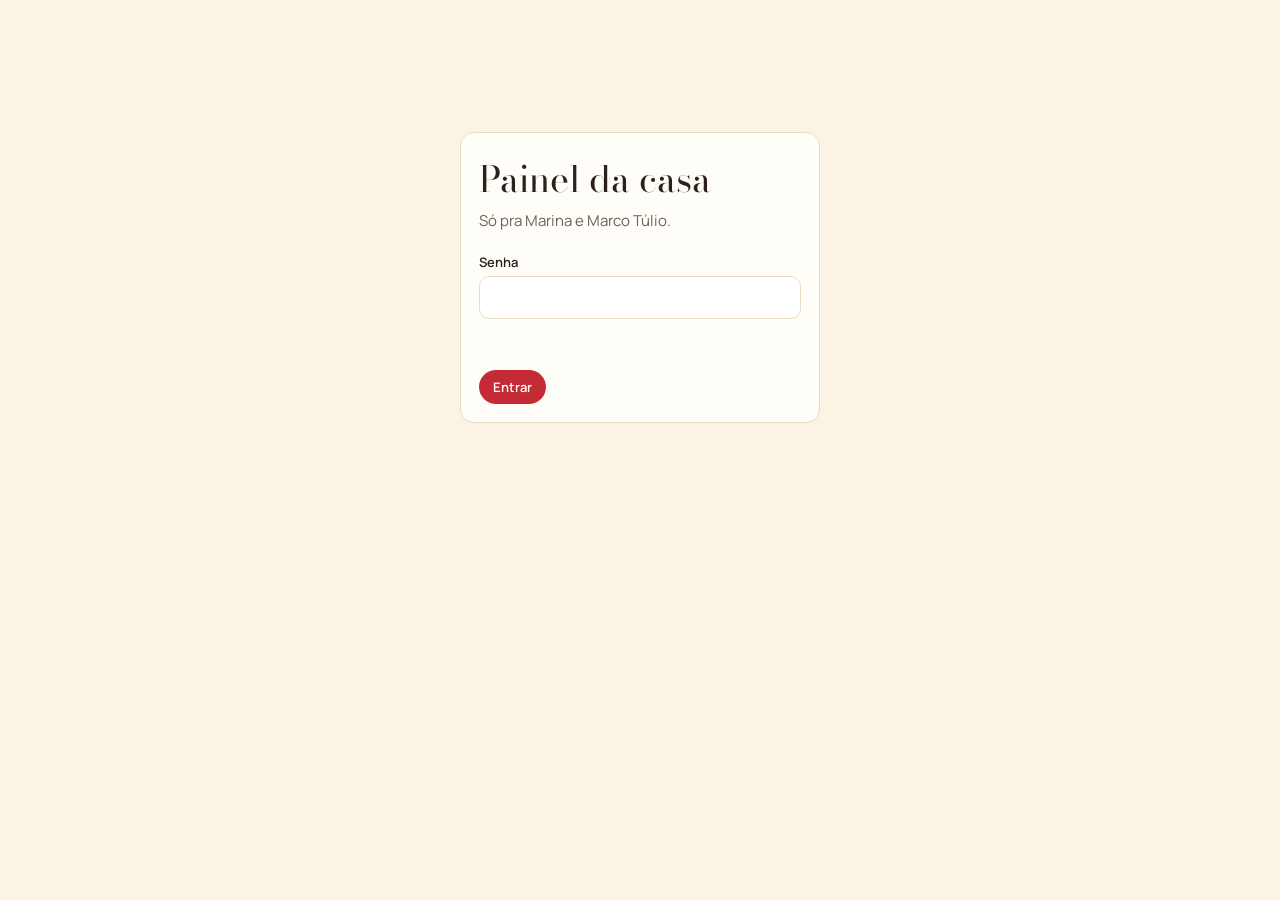
<file: admin.html>
<!doctype html>
<html lang="pt-BR">
<head>
<meta charset="utf-8">
<meta name="viewport" content="width=device-width,initial-scale=1">
<meta name="robots" content="noindex">
<title>Painel da Casa</title>
<link rel="stylesheet" href="https://fonts.googleapis.com/css2?family=Bodoni+Moda:opsz@6..96&family=Manrope:wght@400;600;700&display=swap">
<style>
:root{--bg:#fbf4e4;--papel:#fffdf7;--tinta:#2b211c;--tinta-2:#6e625a;--linha:#e9dcc2;--ameixa:#C42B34;--ok:#2f7a4f;--nao:#a23b4a;--manteiga:#FCE9AB}
*{box-sizing:border-box}[hidden]{display:none!important}
body{margin:0;background:var(--bg);color:var(--tinta);font:15px/1.5 "Manrope",system-ui,sans-serif;padding:24px max(16px,env(safe-area-inset-left,0px)) 64px}
.wrap{max-width:1000px;margin:0 auto}
h1{font:400 36px "Bodoni Moda",Georgia,serif;margin:0 0 4px}
.sub{color:var(--tinta-2);margin:0 0 20px}
.tabs{display:flex;gap:6px;flex-wrap:wrap;margin-bottom:18px}
.tabs button{font:600 14px inherit;font-family:inherit;border:1px solid var(--linha);background:var(--papel);color:var(--tinta);border-radius:999px;padding:8px 14px;cursor:pointer}
.tabs button[aria-selected="true"]{background:var(--tinta);color:#fff;border-color:var(--tinta)}
.card{background:var(--papel);border:1px solid var(--linha);border-radius:14px;padding:18px;margin-bottom:14px}
.nums{display:grid;grid-template-columns:repeat(auto-fit,minmax(150px,1fr));gap:12px;margin-bottom:14px}
.nums div{background:var(--papel);border:1px solid var(--linha);border-radius:14px;padding:16px}
.nums b{display:block;font:400 34px "Bodoni Moda",serif;font-variant-numeric:tabular-nums}
.nums span{font-size:12px;text-transform:uppercase;letter-spacing:.1em;color:var(--tinta-2)}
.tbl{overflow-x:auto}
table{width:100%;border-collapse:collapse;font-size:14px}
th,td{text-align:left;padding:10px 8px;border-bottom:1px solid var(--linha);vertical-align:top}
th{font-size:12px;text-transform:uppercase;letter-spacing:.08em;color:var(--tinta-2)}
.pill{display:inline-block;border-radius:999px;padding:2px 10px;font-size:12px;font-weight:700;background:var(--bg)}
.pill.sim{background:#d7efdf;color:var(--ok)}.pill.nao{background:#f6d9dd;color:var(--nao)}.pill.pend{background:var(--manteiga)}
button.b,a.b{font:600 13px "Manrope",sans-serif;border:0;border-radius:999px;padding:8px 14px;background:var(--ameixa);color:#fff;cursor:pointer;text-decoration:none;display:inline-block;white-space:nowrap}
.b.g{background:transparent;color:var(--ameixa);box-shadow:inset 0 0 0 1.5px var(--ameixa)}
.b.r{background:var(--nao)}
.row{display:flex;gap:8px;flex-wrap:wrap;align-items:end}
.row > label{flex:1;min-width:140px}
label{display:block;font-size:13px;font-weight:600}
input,select,textarea{width:100%;font:inherit;border:1px solid var(--linha);border-radius:10px;padding:9px 11px;margin-top:4px;background:#fff;color:var(--tinta)}
.recado{display:grid;grid-template-columns:1fr auto;gap:12px;align-items:start;border-bottom:1px solid var(--linha);padding:12px 0}
.recado p{margin:4px 0}.recado img{max-height:120px;border-radius:8px}
.msg{color:var(--ameixa);font-weight:600;min-height:1.4em}
.login{max-width:360px;margin:12vh auto}
.muted{color:var(--tinta-2);font-size:13px}
</style>
</head>
<body>
<div class="wrap">
  <form class="card login" id="login">
    <h1>Painel da casa</h1>
    <p class="sub">Só pra Marina e Marco Túlio.</p>
    <label for="senha">Senha</label>
    <input id="senha" type="password" autocomplete="current-password" required>
    <p class="msg" id="loginMsg"></p>
    <button class="b" type="submit">Entrar</button>
  </form>

  <div id="app" hidden>
    <h1>Painel da casa</h1>
    <p class="sub" id="resumo"></p>
    <div class="tabs" role="tablist" id="tabs">
      <button type="button" data-t="convidados" aria-selected="true">Convidados</button>
      <button type="button" data-t="confirmacoes" aria-selected="false">Confirmações</button>
      <button type="button" data-t="recados" aria-selected="false">Recados</button>
      <button type="button" data-t="presentes" aria-selected="false">Presentes</button>
      <button type="button" data-t="conselhos" aria-selected="false">Conselhos</button>
      <button type="button" data-t="capsula" aria-selected="false">Cápsula</button>
      <button type="button" data-t="lembretes" aria-selected="false">Lembretes</button>
    </div>
    <div id="view"></div>
  </div>
</div>
<script src="config.js" charset="utf-8"></script>
<script>
(function(){
const C=window.CASA||{}, API=C.API_URL;
const $=s=>document.querySelector(s);
const el=(t,c,x)=>{const e=document.createElement(t);if(c)e.className=c;if(x!=null)e.textContent=x;return e};
let senha="", dados=null, aba="convidados";
try{senha=sessionStorage.getItem("casa-senha")||""}catch(e){}
async function call(op,extra){
  if(!API) throw new Error("Falta preencher API_URL no config.js.");
  const r=await fetch(API,{method:"POST",headers:{"Content-Type":"text/plain;charset=utf-8"},body:JSON.stringify(Object.assign({action:"admin",senha,op},extra||{}))});
  const j=await r.json(); if(!j.ok) throw new Error(j.erro||"Erro"); return j;
}
async function recarregar(){ dados=await call("tudo"); $("#resumo").textContent=dados.resumo; render(); }
$("#login").addEventListener("submit",async e=>{
  e.preventDefault(); senha=$("#senha").value; $("#loginMsg").textContent="Entrando…";
  try{ await recarregar(); try{sessionStorage.setItem("casa-senha",senha)}catch(e){} $("#login").hidden=true; $("#app").hidden=false; }
  catch(err){ $("#loginMsg").textContent=err.message; }
});
if(senha){ recarregar().then(()=>{$("#login").hidden=true;$("#app").hidden=false}).catch(()=>{}); }
document.querySelectorAll("#tabs button").forEach(b=>b.addEventListener("click",()=>{aba=b.dataset.t;document.querySelectorAll("#tabs button").forEach(x=>x.setAttribute("aria-selected",x===b?"true":"false"));render()}));

const zap=(tel,txt)=>"https://wa.me/"+(String(tel).replace(/\D/g,"").replace(/^(?!55)/,"55"))+"?text="+encodeURIComponent(txt);
const site=()=> (dados.site||location.href.replace(/admin\.html.*$/,"")).replace(/\/$/,"");
const link=c=>site()+"/?c="+encodeURIComponent(c);
const nomeCasal=()=>(C.casal?C.casal.nome1+" e "+C.casal.nome2:"");
function tabela(cols,rows){const w=el("div","tbl"),t=el("table"),h=el("tr");cols.forEach(c=>h.appendChild(el("th","",c)));t.appendChild(h);rows.forEach(r=>{const tr=el("tr");r.forEach(c=>{const td=el("td");if(c instanceof Node)td.appendChild(c);else td.textContent=c==null?"":c;tr.appendChild(td)});t.appendChild(tr)});w.appendChild(t);return w}
function btn(txt,cls,fn){const b=el("button","b "+(cls||""),txt);b.type="button";b.addEventListener("click",async()=>{b.disabled=true;try{await fn()}catch(e){alertMsg(e.message)}b.disabled=false});return b}
function a(txt,href,cls){const x=el("a","b "+(cls||""),txt);x.href=href;x.target="_blank";x.rel="noopener";return x}
function alertMsg(m){$("#resumo").textContent=m}
function pill(s){const p=el("span","pill "+(s==="sim"?"sim":s==="nao"||s==="não"?"nao":"pend"),s==="sim"?"vai":s==="nao"||s==="não"?"não vai":"sem resposta");return p}
const fmt=d=>d?new Date(d).toLocaleString("pt-BR",{day:"2-digit",month:"2-digit",hour:"2-digit",minute:"2-digit"}):"";

function render(){
  const v=$("#view"); v.textContent="";
  if(aba==="convidados"){
    const f=el("form","card"); f.appendChild(el("h3","","Adicionar convidado"));
    const row=el("div","row");
    const mk=(lbl,id,type)=>{const l=el("label","",lbl);const i=el("input");i.id=id;if(type)i.type=type;l.appendChild(i);row.appendChild(l);return i};
    const n=mk("Nome","g-nome"),t=mk("WhatsApp (com DDD)","g-tel"),m=mk("Acompanhantes permitidos","g-max","number");m.min=0;m.max=10;m.value=1;
    const s=el("button","b","Adicionar");s.type="submit";row.appendChild(s);f.appendChild(row);
    f.addEventListener("submit",async e=>{e.preventDefault();if(!n.value.trim())return;s.disabled=true;try{await call("convidado",{nome:n.value,telefone:t.value,max:m.value});await recarregar()}catch(err){alertMsg(err.message)}s.disabled=false});
    v.appendChild(f);
    const c=el("div","card");c.appendChild(el("p","muted","Cada convidado tem um link pessoal. Toque em \"Convidar\" pra abrir o WhatsApp com a mensagem pronta."));
    c.appendChild(tabela(["Nome","Acomp.","Status","Link",""],dados.convidados.map(g=>{
      const acts=el("div","row");
      acts.append(a("Convidar",zap(g.telefone,"Oi, "+String(g.nome).split(" ")[0]+"! "+nomeCasal()+" vão fazer o chá de casa nova e você é muito bem-vindo(a). Todos os detalhes e a confirmação estão aqui: "+link(g.codigo))),
        btn("Copiar link","g",async()=>{try{await navigator.clipboard.writeText(link(g.codigo));alertMsg("Link copiado.")}catch(e){prompt("Copie:",link(g.codigo))}}),
        btn("Apagar","r",async()=>{if(confirm("Apagar "+g.nome+"?")){await call("apagarConvidado",{codigo:g.codigo});await recarregar()}}));
      return [g.nome,g.max_acompanhantes,pill(g.status),el("code","",g.codigo),acts]})));
    v.appendChild(c);
  }
  if(aba==="confirmacoes"){
    const c=el("div","card");c.appendChild(el("p","muted","Todas as respostas, da mais nova pra mais antiga. Também estão na planilha, aba Confirmacoes."));
    c.appendChild(tabela(["Quando","Nome","Telefone","Vai?","Acompanhantes","Pessoas"],dados.confirmacoes.slice().reverse().map(r=>[fmt(r.data),r.nome,r.telefone,pill(r.vai==="sim"?"sim":"nao"),r.acompanhantes,r.total_pessoas])));
    v.appendChild(c);
  }
  if(aba==="recados"){
    const c=el("div","card");
    if(!dados.recados.length)c.appendChild(el("p","muted","Nenhum recado ainda."));
    dados.recados.forEach(r=>{
      const d=el("div","recado"),t=el("div");
      t.append(pill(r.status==="aprovado"?"sim":r.status==="recusado"?"nao":"pend"));
      t.lastChild.textContent=r.status;
      t.append(el("p","",r.texto),el("p","muted",r.nome+" · "+fmt(r.data)+" · ♥ "+(r.coracoes||0)));
      if(r.imagem&&/^https:\/\//.test(r.imagem)){const i=el("img");i.src=r.imagem;i.alt="";t.appendChild(i)}
      const acts=el("div","row");
      if(r.status!=="aprovado")acts.appendChild(btn("Aprovar","",async()=>{await call("moderar",{id:r.id,status:"aprovado"});await recarregar()}));
      if(r.status!=="recusado")acts.appendChild(btn("Esconder","g",async()=>{await call("moderar",{id:r.id,status:"recusado"});await recarregar()}));
      acts.appendChild(btn("Apagar","r",async()=>{if(confirm("Apagar de vez?")){await call("moderar",{id:r.id,status:"apagar"});await recarregar()}}));
      d.append(t,acts);c.appendChild(d);
    });
    v.appendChild(c);
  }
  if(aba==="presentes"){
    const f=el("form","card");f.appendChild(el("h3","","Adicionar ou editar presente"));
    const row=el("div","row"),fields={};
    [["nome","Nome"],["descricao","Descrição"],["valor","Valor (R$)","number"],["link","Link da loja (https://…)"],["linkCartao","Link do cartão (opcional)"],["categoria","Cômodo (ex.: Cozinha)"]].forEach(([k,l,t])=>{const lb=el("label","",l),i=el("input");if(t)i.type=t;i.id="p-"+k;lb.appendChild(i);row.appendChild(lb);fields[k]=i});
    const tl=el("label","","Tipo"),ts=el("select");ts.id="p-tipo";[["item","Item (reserva única)"],["cota","Cota (Pix, várias pessoas)"]].forEach(([v1,t1])=>{const o=el("option","",t1);o.value=v1;ts.appendChild(o)});tl.appendChild(ts);row.appendChild(tl);
    let editId="";
    const s=el("button","b","Salvar");s.type="submit";row.appendChild(s);f.appendChild(row);
    f.addEventListener("submit",async e=>{e.preventDefault();if(!fields.nome.value.trim())return;s.disabled=true;try{await call("presente",{presente:{id:editId,tipo:ts.value,nome:fields.nome.value,descricao:fields.descricao.value,valor:fields.valor.value,link:fields.link.value,linkCartao:fields.linkCartao.value,categoria:fields.categoria.value}});await recarregar()}catch(err){alertMsg(err.message)}s.disabled=false});
    v.appendChild(f);
    const c=el("div","card");
    c.appendChild(tabela(["Presente","Tipo","Valor","Reservado por",""],dados.presentes.map(p=>{
      const acts=el("div","row");
      acts.appendChild(btn("Editar","g",async()=>{editId=String(p.id);fields.nome.value=p.nome;fields.descricao.value=p.descricao||"";fields.valor.value=p.valor||"";fields.link.value=p.link||"";fields.linkCartao.value=p.link_cartao||"";fields.categoria.value=p.categoria||"";ts.value=p.tipo==="cota"?"cota":"item";s.textContent="Salvar alterações";f.scrollIntoView({behavior:"smooth"})}));
      if(p.reservado_por)acts.appendChild(btn("Liberar","g",async()=>{if(confirm("Liberar esse presente de novo?")){await call("liberarPresente",{id:p.id});await recarregar()}}));
      acts.appendChild(btn("Apagar","r",async()=>{if(confirm("Apagar "+p.nome+"?")){await call("apagarPresente",{id:p.id});await recarregar()}}));
      const quem=p.tipo==="cota"?(p.cliques_pix?p.cliques_pix+" abriram o Pix":""):(p.reservado_por?p.reservado_por+" "+(p.telefone||""):"");
      return [p.nome,p.tipo,Number(p.valor||0).toLocaleString("pt-BR",{style:"currency",currency:"BRL"}),quem,acts]})));
    v.appendChild(c);
  }
  if(aba==="conselhos"){
    const c=el("div","card");
    if(!dados.conselhos.length)c.appendChild(el("p","muted","Nenhum conselho ainda."));
    dados.conselhos.forEach(r=>{
      const d=el("div","recado"),t=el("div");
      const pl=pill(r.status==="aprovado"?"sim":r.status==="recusado"?"nao":"pend");pl.textContent=r.status;t.appendChild(pl);
      t.append(el("p","",r.texto),el("p","muted",r.nome+" · "+(r.tema||"")+" · "+fmt(r.data)));
      const acts=el("div","row");
      if(r.status!=="aprovado")acts.appendChild(btn("Aprovar","",async()=>{await call("moderarConselho",{id:r.id,status:"aprovado"});await recarregar()}));
      if(r.status!=="recusado")acts.appendChild(btn("Esconder","g",async()=>{await call("moderarConselho",{id:r.id,status:"recusado"});await recarregar()}));
      acts.appendChild(btn("Apagar","r",async()=>{if(confirm("Apagar de vez?")){await call("moderarConselho",{id:r.id,status:"apagar"});await recarregar()}}));
      d.append(t,acts);c.appendChild(d);
    });
    v.appendChild(c);
  }
  if(aba==="capsula"){
    const c=el("div","card");
    c.appendChild(el("p","muted","As mensagens estão lacradas até o primeiro aniversário da casa. Aqui vocês só veem quem escreveu, pra não estragar a surpresa."));
    c.appendChild(tabela(["Quando","Quem",""],(dados.capsula||[]).map(m=>[fmt(m.data),m.nome,btn("Apagar","r",async()=>{if(confirm("Apagar essa mensagem sem ler?")){await call("apagarCapsula",{id:m.id});await recarregar()}})])));
    v.appendChild(c);
  }
  if(aba==="lembretes"){
    const conf={};dados.confirmacoes.forEach(r=>{conf[String(r.telefone).replace(/\D/g,"")||r.nome]=r});
    const vao=Object.values(conf).filter(r=>r.vai==="sim");
    const semResp=dados.convidados.filter(g=>!g.status);
    const ev=C.evento||{};
    const quando=ev.data?new Date(ev.data).toLocaleDateString("pt-BR",{weekday:"long",day:"numeric",month:"long"}):"(data)";
    const c1=el("div","card");c1.appendChild(el("h3","","Lembrete pra quem confirmou ("+vao.length+")"));
    c1.appendChild(el("p","muted","Toque em cada um: o WhatsApp abre com a mensagem pronta, é só enviar."));
    c1.appendChild(tabela(["Nome","Telefone",""],vao.map(r=>[r.nome,r.telefone,a("Enviar lembrete",zap(r.telefone,"Oi, "+String(r.nome).split(" ")[0]+"! Passando pra lembrar do nosso chá de casa nova: "+quando+(ev.horario?", "+ev.horario:"")+". Endereço e mapa: "+site()+"/#jantar . Te esperamos! "+nomeCasal()))])));
    const c2=el("div","card");c2.appendChild(el("h3","","Ainda não responderam ("+semResp.length+")"));
    c2.appendChild(tabela(["Nome","Telefone",""],semResp.map(g=>[g.nome,g.telefone,a("Cutucar",zap(g.telefone,"Oi, "+String(g.nome).split(" ")[0]+"! Você vem no nosso chá de casa nova? Confirma pra gente por aqui: "+link(g.codigo)))])));
    const c3=el("div","card");c3.appendChild(el("h3","","Agradecimentos"));
    c3.appendChild(el("p","muted","Pra quem deu presente."));
    c3.appendChild(tabela(["Nome","Presente",""],dados.presentes.filter(p=>p.reservado_por).map(p=>[p.reservado_por,p.nome,p.telefone?a("Agradecer",zap(p.telefone,"Oi, "+String(p.reservado_por).split(" ")[0]+"! Muito obrigado pelo presente ("+p.nome+"). Vai deixar nossa casa ainda mais nossa! "+nomeCasal())):el("span","muted","sem telefone")])));
    v.append(c1,c2,c3);
  }
}
})();
</script>
</body>
</html>
</file>
